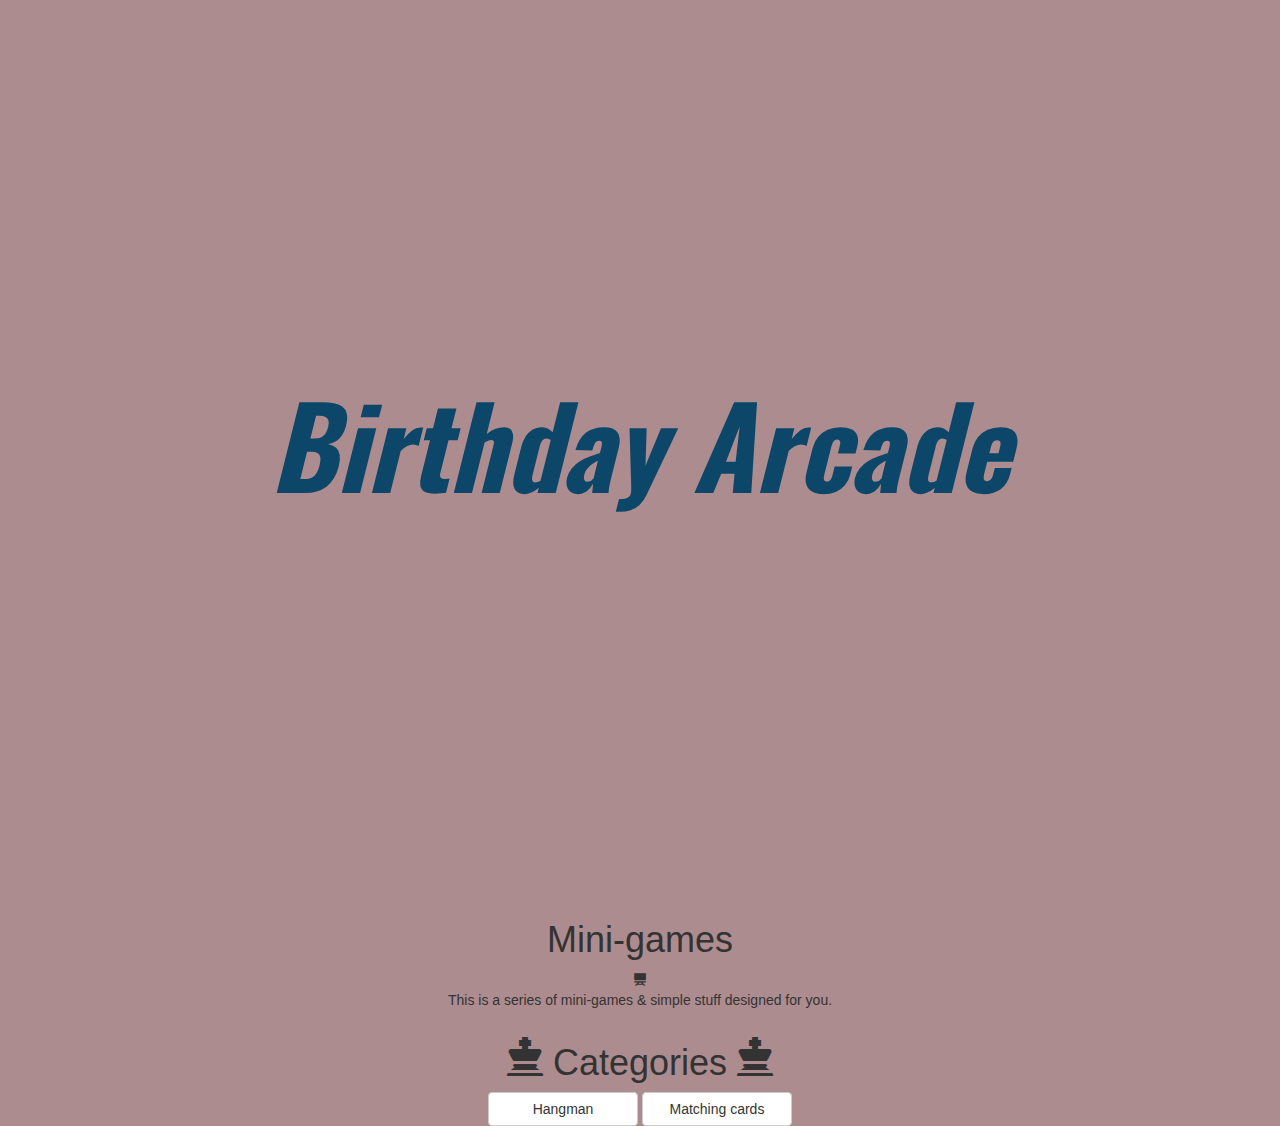
<file: index.html>
<!DOCTYPE html>
<html lang="en">
<head>
  <title>dd!</title>
  <meta charset="utf-8">
  <meta name="viewport" content="width=device-width, initial-scale=1, maximum-scale=1, shrink-to-fit=no">
  <link rel="stylesheet" href="http://maxcdn.bootstrapcdn.com/bootstrap/3.3.6/css/bootstrap.min.css">
  <link href="style.css" type="text/css" rel="stylesheet"/>
  <link rel="stylesheet" type="text/css" href="linkstyles.css" />
  <link href='https://fonts.googleapis.com/css?family=Open+Sans|Chewy|Lovers+Quarrel|Alegreya+Sans|Oswald:700|Syncopate' rel='stylesheet' type='text/css'>
  <script src="https://ajax.googleapis.com/ajax/libs/jquery/1.12.0/jquery.min.js"></script>
  <script src="http://maxcdn.bootstrapcdn.com/bootstrap/3.3.6/js/bootstrap.min.js"></script>
</head>
<body>
	
	
<!--FLIP TO KNOW IMAGE-->
	<!--<div class="container">-->
		<a name="hme"></a>
		<div class="row">
			<div class="col-md-12">
            <div class="grid__item color-8">
        <a class="link link--manko" href="#">Birthday Arcade<span>happy</span> <span>16</span></a>
      </div>
         </div>
      </div>
    </div>

	

<section id="wht"><a name="wht"></a>
	<div class="rows">                               
  		<div class="col-md-12">
			<h1>Mini-games</h1>
			<span class="glyphicon glyphicon-blackboard"></span>
			<p>This is a series of mini-games & simple stuff designed for you.<p>

		</div>
	</div>
</section>

<a name="cat"></a>
<section id="cat"><a name="Categories"></a>
	<div class="rows">
	
	<div class="col-md-12">
	<h1><span class="glyphicon glyphicon-king"></span> Categories
	<span class="glyphicon glyphicon-king"></span></h1>

	<!-- ADD CLASSES TO THIS NEW DIV WRAPPER -->
		<div class="btn-group-vertical btn-group-lg mobile-buttons">
			<a href="hangman/index4.html"><button type="button" class="btn btn-default">Hangman</button></a>
			<a href="matching/index.html"><button type="button" class="btn btn-default">Matching cards</button></a>
		</div>

	</div>
</div>
</section>

</body>
</html>
</file>
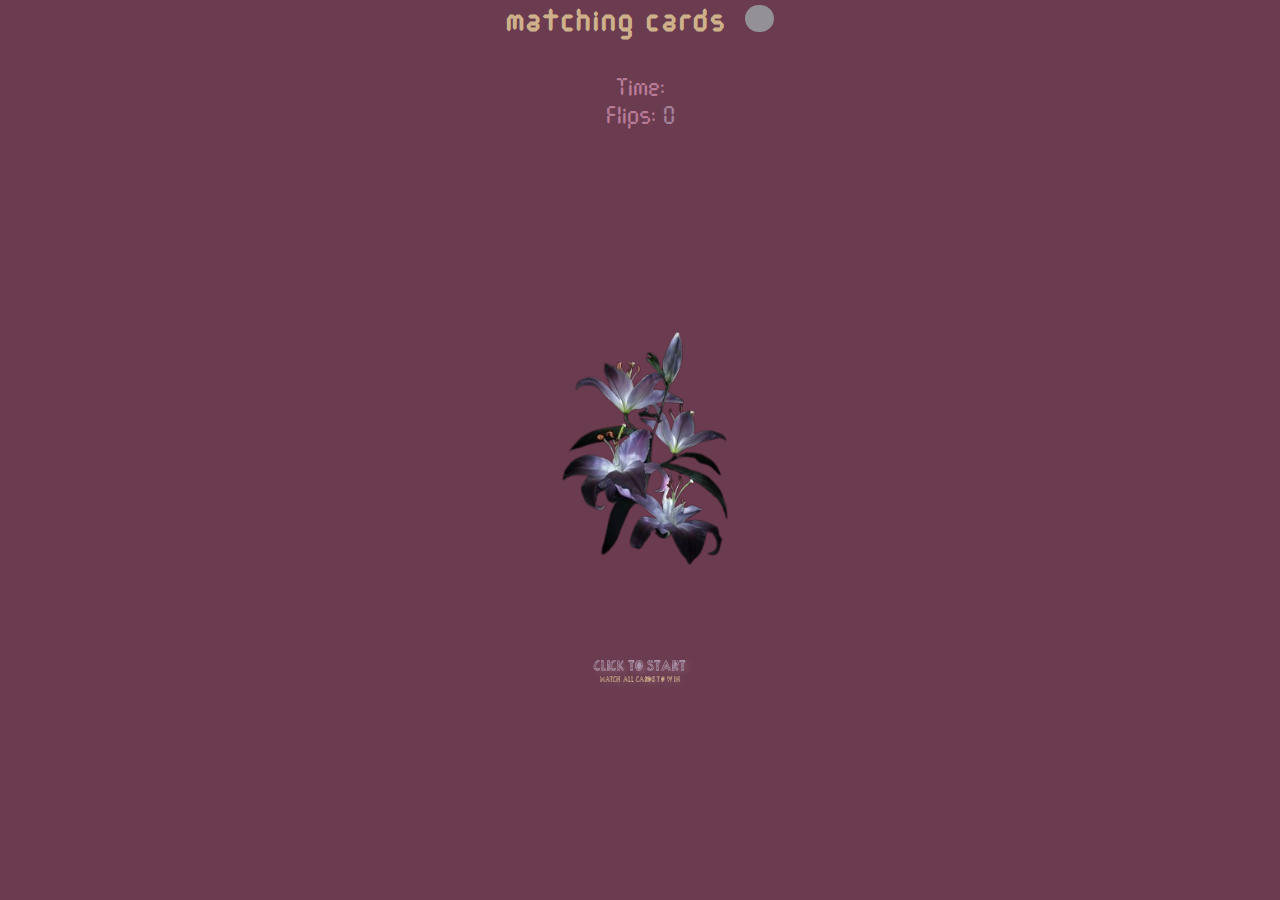
<file: matching/index.html>
<!DOCTYPE html>
<html lang="en">
   <head>
      <meta charset="UTF-8">
      <meta name="viewport" content="width=device-width, initial-scale=1.0">
      <meta http-equiv="X-UA-Compatible" content="ie=edge">
      <link rel="stylesheet" href="https://cdnjs.cloudflare.com/ajax/libs/font-awesome/6.0.0/css/all.min.css">
      <link rel="icon" type="image/png" sizes="32x32" href="assets/images/favicon-32x32.png">
      <link rel="icon" type="image/png" sizes="16x16" href="assets/images/favicon-16x16.png">
      <link rel="stylesheet" href="assets/css/style.css">
       
      <title>Memory Game</title>
   </head>
   <body >
      <!-- page header -->
      <header>
         <h1 class="page-header">matching cards <button id="soundToggler" onclick="soundIcon()"
            class="btn soundOn"></button></h1>
      </header>
      <!--Game start overlay  -->
      <div class="overlay-text visible">
         <img src="assets/images/flower.png"
            alt="JungleBook image" class="overlay-img"> Click to Start
         <span class="instruction-text">Match all cards to win</span>
      </div>
      <!-- GameOver overlay -->
      <div class="overlay-refresh" id="game-over-text">
         Game Over
         <div id="gameOverBtn" class="overlay-btn">
            <p>Play Again</p>
         </div>
      </div>
      <!-- Level Completion Pop-up -->
      <div id="level-up-popup" class="popup">
         <h2>Level Completed!</h2>
         <div id="star-container" class="stars-container"></div>
         <p id="rating-flips"></p>
         <p id="rating-time"></p>
         <button class="btn-primary" onclick="nextLevel()">Next Level</button>
      </div>
      <!-- Victory overlay -->
      <div class="overlay-refresh" id="victory-text">
         You Won
         <div id="victoryBtn" class="overlay-btn">
            <p>Play Again</p>
         </div>
      </div>
      <!-- Game Area -->
      
      <div class="game-container">
       
         <div class="game-info-container">
            <div class="game-info">
               Time: <span id="time-remaining" class="digital-ttf"></span>
            </div>

            <div class="game-info">
               Flips: <span id="flips" class="digital-ttf">0</span>
            </div>
         </div>
         <div class="card-container game-container"></div>
         
      </div>
   
      <!-- Script file -->
      <script src="assets/js/main.js" async></script>
   </body>
</html>
</file>
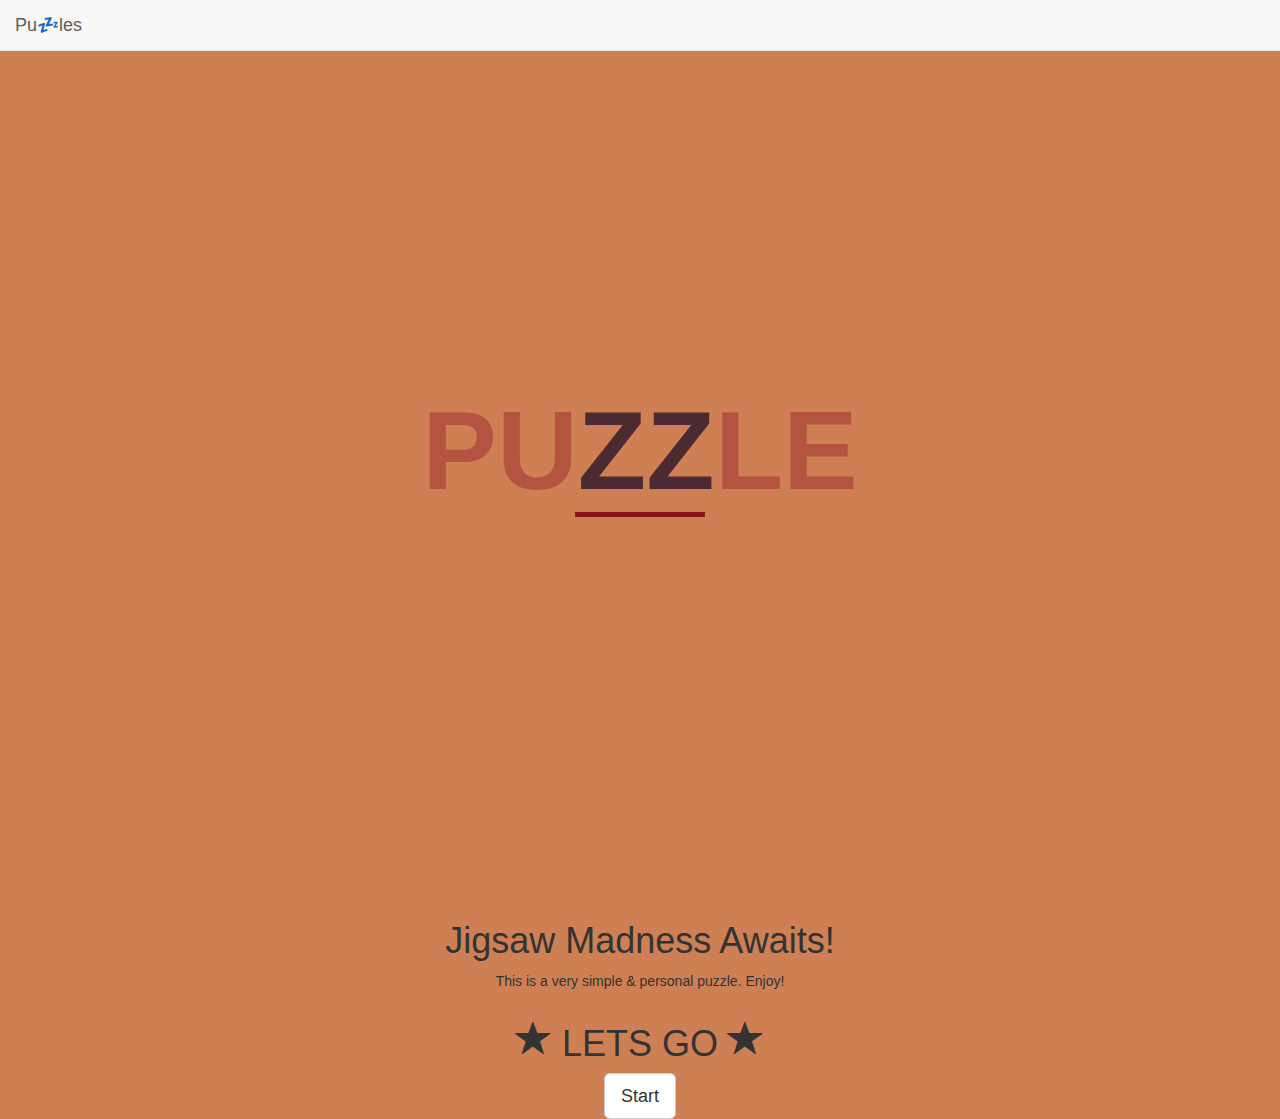
<file: Puzzles/index2.html>
<!DOCTYPE html>
<html lang="en">
<head>
  <title>Puzzle</title>
  <meta charset="utf-8">
  <meta name="viewport" content="width=device-width, initial-scale=1, maximum-scale=1">
  <link rel="stylesheet" href="http://maxcdn.bootstrapcdn.com/bootstrap/3.3.6/css/bootstrap.min.css">
  <link href="style.css" rel="stylesheet">
  <link rel="stylesheet" href="linkstyles.css">
  <link href='https://fonts.googleapis.com/css?family=Oswald:700' rel='stylesheet'>
  <script src="https://ajax.googleapis.com/ajax/libs/jquery/1.12.0/jquery.min.js"></script>
  <script src="http://maxcdn.bootstrapcdn.com/bootstrap/3.3.6/js/bootstrap.min.js"></script>
</head>
<body>

<!-- Navbar -->
<div class="row">
  <div class="col-xs-12">
    <nav class="navbar navbar-default navbar-fixed-top">
      
        <div class="navbar-header">
          <a class="navbar-brand" href="#hme">Pu💤les</a>
        </div>
      </div>
    </nav>
  </div>
</div>

<!-- Main Puzzle -->
<div class="row">
	<div class="col-xs-12 text-center">
	  <div class="grid__item color-3">
		<a class="link link--nukun" href="#">PU<span>zz</span>LE</a>
	  </div>
	</div>
  </div>

<!-- About Section -->
<!-- Add these mobile classes to existing elements -->
<section id="about" class="rows">
	<div class="row">
	  <div class="col-xs-12 text-center">
		<h1 class="mobile-heading">Jigsaw Madness Awaits!</h1>
		<p class="mobile-text">This is a very simple & personal puzzle. Enjoy!</p>
	  </div>
	</div>
  </section>
  
  <section id="start" class="rows">
	<div class="row">
	  <div class="col-xs-12 text-center">
		<h1 class="mobile-heading">
		  <span class="glyphicon glyphicon-star"></span> 
		  LETS GO 
		  <span class="glyphicon glyphicon-star"></span>
		</h1>
		<div class="button-container">
		  <a href="Puzzle/puzzle.html" class="mobile-button">
			<button type="button" class="btn btn-default btn-lg">Start</button>
		  </a>
		</div>
	  </div>
	</div>
  </section>

</body>
</html>
</file>
<file: style.css>
@media(min-width:768px) {
    .navbar-fixed-top {
        padding: 25px 0;
        -webkit-transition: padding .3s;
        -moz-transition: padding .3s;
        transition: padding .3s;
    }

    .navbar-fixed-top .navbar-brand {
        font-size: 2em;
        -webkit-transition: all .3s;
        -moz-transition: all .3s;
        transition: all .3s;
    }

    .navbar-fixed-top.navbar-shrink {
        padding: 10px 0;
    }

    .navbar-fixed-top.navbar-shrink .navbar-brand {
        font-size: 1.5em;
    }
}

.navbar {
    text-transform: uppercase;
    font-family: Montserrat,"Helvetica Neue",Helvetica,Arial,sans-serif;
    font-weight: 700;
}

.navbar a:focus {
    outline: 0;
}

.navbar .navbar-nav {
    letter-spacing: 1px;
}

.navbar .navbar-nav li a:focus {
    outline: 0;
}

.navbar-default,
.navbar-inverse {
    border: 0;
}


.rowd{
	background-color: #b48488;
}

.intro-message {
    position: relative;
    padding-top: 20%;
    padding-bottom: 20%;
    color:#ffffff;
}

.intro-message > h1 {
    margin: 0;
    text-shadow: 2px 2px 3px rgba(0,0,0,0.6);
    font-size: 5em;
    text-align: center;
    font-family: 'Alegreya Sans', sans-serif;
}

.intro-divider {
    width: 369px;
    border-top: 1px solid #f8f8f8;
    border-bottom: 1px solid rgba(0,0,0,0.2);
}

.intro-message > h3 {
    text-shadow: 2px 2px 3px rgba(0,0,0,0.6);
    text-align: center;
    font-family: 'Chewy',cursive;
}
.flip-container {
  -webkit-perspective: 1000;
  -moz-perspective: 1000;
  -o-perspective: 1000;
  perspective: 1000;

	border: 0px solid #ccc;
}

	.flip-container:hover .flipper,  
  .flip-container.hover .flipper {
		-webkit-transform: rotateY(180deg);
		-moz-transform: rotateY(180deg);
    -o-transform: rotateY(180deg);
		transform: rotateY(180deg);
	}

.flip-container, .front ,.back {
	width: 640px;
	height: 426px;
}
.flip-container, .frontq ,.backq {
	width: 640px;
	height: 426px;
}

.flipper {
	-webkit-transition: 0.8s;
	-webkit-transform-style: preserve-3d;

	-moz-transition: 0.8s;
	-moz-transform-style: preserve-3d;
  
  -o-transition: 0.8s;
	-o-transform-style: preserve-3d;

	transition: 0.8s;
	transform-style: preserve-3d;

	position: relative;
}

.back {
	-webkit-backface-visibility: hidden;
	-moz-backface-visibility: hidden;
  -o-backface-visibility: hidden;
	backface-visibility: hidden;

	position: absolute;
	top: 0;
	left: 0;
}
.backq {
	-webkit-backface-visibility: hidden;
	-moz-backface-visibility: hidden;
  -o-backface-visibility: hidden;
	backface-visibility: hidden;

	position: absolute;
	top: 0;
	left: 0;
}



.front,.back {
	-webkit-transform: rotateY(180deg);
	-moz-transform: rotateY(180deg);
  -o-transform: rotateY(180deg);
	transform: rotateY(180deg);

	background: #f8f8f8;
}
.backq {
	-webkit-transform: rotateY(180deg);
	-moz-transform: rotateY(180deg);
  -o-transform: rotateY(180deg);
	transform: rotateY(180deg);

	background: #f8f8f8;
}


.front .name {
	font-size: 2em;
	display: inline-block;
	background: rgba(0, 0, 0, 0.9);
	color: #f8f8f8;
	font-family: Courier;
	padding: 5px 10px;
	border-radius: 5px;
	bottom: 60px;
	left: 25%;
	position: absolute;
	text-shadow: 0.1em 0.1em 0.05em #333;

	-webkit-transform: rotate(-20deg);
	-moz-transform: rotate(-20deg);
  -o-transform: rotate(-20deg);
	transform: rotate(-20deg);
}


.back-title {
	font-weight: bold;
	color: #00304a;
	position: absolute;
	top: 180px;
	left: 0;
	right: 0;
	text-align: center;
	text-shadow: 0.1em 0.1em 0.05em #acd7e5;
	font-family: Courier;
	font-size: 2em;
}
.back-titles {
	font-weight: 100;
	color: #00304a;
	position: absolute;
	top: 220px;
	left: 0;
	right: 0;
	text-align: center;
	font-family: arial;
	font-size: 1em;
}


.back p {
	position: absolute;
	bottom: 40px;
	left: 0;
	right: 0;
	text-align: center;
	padding: 0 20px;
  font-family: arial;
  line-height: 2em;
}

.row{
	background-color: #ad8c8f;
	color: #000000;
}
.rows{
	text-align: center;
}
.col-sm-4{
	margin-left: 37px;
	margin-bottom: 10px;
}



@import url(http://fonts.googleapis.com/css?family=Montserrat);

:root {
  --white: whitesmoke;
  --orange: salmon;
  --teal: teal;
  --whiteTwo: rgba(245,245,245,0.8);
}

body
{
   background: #ad8c8f;
}

.butt
{
   text-align:center;
   margin-top:100px;
}

button
{
   width:150px;
   border:2px solid var(--white);
   background:transparent;
   border:2px solid var(--white);
   color:var(--white);
   font-family:'Montserrat', sans-serif;
   color: var(--white);
   font-size: 1em;
   font-weight: 400;
   line-height: 2.6em;
   transition: all 0.2s;
}

button:hover {
   background: var(--white);
   color: var(--teal);
   cursor: pointer;
}

button:focus
{
   outline:none;
}


a {
	outline: none;
	color: #dd3e62;
	text-decoration: none;
}

a:hover {
	color: #1e1a1b;
}

 a:focus {
 	outline: none;
 }


/* Grid */
.grid__item {
	height: calc(100vh - 40px);
	min-height: 460px;
	max-width: calc(100vw - 40px);
	background: #DDD;
	margin: 20px;
	padding: 100px 0;
	z-index: 1;
	position: relative;
	text-align: center;
	display: -webkit-flex;
	display: flex;
	-webkit-align-items: center;
	align-items: center;
	-webkit-justify-content: center;
	justify-content: center;
	-webkit-transform: translate3d(0,0,0); 
	transform: translate3d(0,0,0);
}

.grid__item p {
	font-size: 0.5em;
	font-weight: bold;
	color: #333333;
}

/* Background colors */

.color-8 { background: #ad8c8f ; }

/* ========= MOBILE FIXES ========= */
@media (max-width: 767px) {
	.navbar-brand { padding:15px!important; font-size:1.8em!important }
	.intro-message > h1 { font-size:2.5em!important; padding-top:30%!important }
	.grid__item { height:auto!important; min-height:300px!important; padding:20px 0!important }
	.link--manko { font-size:3em!important; line-height:1.2!important }
	.rows { padding:20px 15px!important }
  }
  
  .btn-block { min-width:200px; margin:10px auto; padding:15px }
  .section-padding { padding:30px 0 }
  html { overflow-x:hidden }
  
  @media (hover: none) {
	.link--manko:hover { color:#0c4769!important }
  }
</file>
<file: linkstyles.css>
/* General link styles */
.link {
	outline: none;
	text-decoration: none;
	position: relative;
	font-size: 8em;
	line-height: 1;
	color: #272727;
	display: inline-block;
}


/* Manko */
.link--manko {
	color: #0c4769;
	font-family: 'oswald', serif;
	font-weight: 900;
	font-style: italic;
	padding: 0.65em 0 0.8em;
	-webkit-transition: color 0.5s;
	transition: color 0.5s;
}

.link--manko:hover {
	color: #227094;
}

.link--manko::before,
.link--manko::after {
	content: '';
	position: absolute;
	border-width: 4px 0;
	border-style: solid;
	border-color: #807E7D;
	pointer-events: none;
	-webkit-transform: scale3d(0,1,1);
	transform: scale3d(0,1,1);
	-webkit-transition: -webkit-transform 0.4s;
	transition: transform 0.4s;
	-webkit-transition-timing-function: cubic-bezier(0.2,1,0.3,1);
	transition-timing-function: cubic-bezier(0.2,1,0.3,1);
}

.link--manko::before {
	width: 50%;
	left: 25%;
	height: 80%;
	top: 10%;
}

.link--manko::after {
	width: 30%;
	left: 35%;
	height: 100%;
	top: 0;
}

.link--manko:hover::before,
.link--manko:hover::after {
	-webkit-transform: scale3d(1,1,1);
	transform: scale3d(1,1,1);
}

.link--manko span {
	color: #18719b;
	font-weight: 400;
	position: absolute;
	font-size: 0.2em;
	left: 0;
	width: 100%;
	opacity: 0;
	pointer-events: none;
	-webkit-transition: opacity 0.5s, -webkit-transform 0.5s;
	transition: opacity 0.5s, transform 0.5s;
}

.link--manko span:first-of-type {
	bottom: 100%;
	margin-bottom: 15px;
	-webkit-transform: scale3d(0.8,0.8,1) translate3d(0,10px,0);
	transform: scale3d(0.8,0.8,1) translate3d(0,10px,0);
}

.link--manko span:last-of-type {
	top: 100%;
	margin-top: 10px;
	-webkit-transform: scale3d(0.8,0.8,1) translate3d(0,-10px,0);
	transform: scale3d(0.8,0.8,1) translate3d(0,-10px,0);
}

.link--manko:hover span {
	opacity: 1;
	-webkit-transform: translate3d(0,0,0);
	transform: translate3d(0,0,0);
}

.link--manko:hover span:first-of-type {
	-webkit-transition-delay: 0.15s;
	transition-delay: 0.15s;
}

.link--manko:hover span:last-of-type {
	-webkit-transition-delay: 0.20s;
	transition-delay: 0.20s;
}
/* ========= MOBILE OVERRIDES ========= */
@media (max-width: 767px) {
	.link--manko { font-size:4em!important; padding:0.4em 0!important }
	.link--manko span { font-size:0.25em!important; display:none }
	.link--manko::before, .link--manko::after { border-width:2px 0 }
  }
  
  .link--manko:active { color:#227094!important }
</file>
<file: matching/assets/css/style.css>
@font-face {
	font-family: "Egyptian Nights";
	src: url("../fonts/EgyptianNights-yAOV.ttf") format("truetype");
}

@font-face {
	font-family: "DJB Get Digital";
	src: url("../fonts/DJB\ Get\ Digital.ttf");
}

*,
*::before,
*::after {
	box-sizing: border-box;
	margin: 0;
}

body {
	margin: 0;
	background-color: rgb(107, 59, 79);
	height: 100vh;
	width: 100%;
	
	background-size: cover;
	background-position: center;
	background-repeat: no-repeat;
	}
.page-header {
	color: #ceb18b;
	font-family: "DJB Get Digital";
	text-align: center;
	font-size: 3.5em;
	letter-spacing: 0.1em;
}


/* --Sound Toggler */

.btn {
	border: none;
	border-radius: 50px;
	background-color: #939097;
	margin-top: 5px;
	background-position: center;
	background-repeat: no-repeat;
	background-size: cover;
	height: 2em;
	width: 2.2em;
	margin-left: .5em;
	cursor: pointer;
}

.btn:hover {
	background-color: #7c7a80;
}

.soundOn {
	background-image: url("https://res.cloudinary.com/ktm28/image/upload/c_scale,w_28/v1588692544/Jungle_book/unmute-icon.png");
}

.soundOff {
	background-image: url("https://res.cloudinary.com/ktm28/image/upload/c_scale,h_32,w_28/v1588692539/Jungle_book/mute-icon.png");
}


/* --Game Area-- */

.game-info-container {
	grid-column: 1 / -1;
	display: flex;
	justify-content: space-between;
	/* Removed invalid HTML tag */
}

.game-container {
	display: grid;
	grid-template-columns: repeat(4, auto);
	gap: 10px;
	margin-top: 25px;
	justify-content: center;
	perspective: 1000px;

}

.game-info {
	color: #b87b97;
	font-size: 2em;
	font-family: "DJB Get Digital", sans-serif;
}

.digital-ttf {
	font-family: "DJB Get Digital", sans-serif;
	color: #a18099;
}


/* --Overlays-- */

.overlay-text {
	display: none;
	color: #aa93aa;
	
	position: fixed;
	top: 0;
	right: 0;
	bottom: 0;
	left: 0;
	justify-content: center;
	align-items: center;
	z-index: 100;
	text-shadow: 3px 3px 6px rgba(243, 231, 231, 0.24);
	cursor: pointer;
	font-family: "Egyptian Nights", sans-serif;
}

.overlay-refresh {
	display: none;
	position: fixed;
	top: 0;
	right: 0;
	bottom: 0;
	left: 0;
	justify-content: center;
	align-items: center;
	z-index: 100;
	font-family: "Egyptian Nights", sans-serif;
	color: #aa93aa;
}

.overlay-text-small {
	font-size: 1em;
	font-family: "Egyptian Nights", sans-serif;
}

.instruction-text {
	color: #ceb18b;
	font-size: 0.5em;
}

.overlay-img {
	position: relative;
	width: 30%;
	animation: tiger 500ms forwards;
	animation-timing-function: ease-in;
}

@keyframes tiger {
	from {
		width: 0%;
	}
	to {
		width: 30%;
	}
}

.overlay-text.visible {
	display: flex;
	flex-direction: column;
	animation: overlay-grow 600ms forwards;
}

.overlay-refresh.visible {
	display: flex;
	flex-direction: column;
	animation: overlay-grow 600ms forwards;
}

@keyframes overlay-grow {
	from {
		background-color: #240a17;
		font-size: 0;
	}
	to {
		background-color: #240a17;
		font-size: 4em;
	}
}


/* --Overlay btn-- */

.overlay-btn {
	position: relative;
	display: inline-block;
	font-size: 22px;
	padding: 20px 60px;
	margin: 20px 10px 10px;
	border-radius: 6px;
	text-align: center;
	transition: top .01s linear;
	text-shadow: 0 1px 0 rgba(0, 0, 0, 0.15);
	background-color: #c1b0ce;
	box-shadow: 0 0 0 1px #4e464e inset, 0 0 0 2px #4e464e inset, 0 8px 0 0 rgba(36, 39, 43, 0.637), 0 8px 0 1px rgba(75, 73, 73, 0.4), 0 8px 8px 1px rgba(97, 96, 96, 0.5);
	cursor: pointer;
}

.overlay-btn:hover {
	background-color: #333832;
}

.overlay-btn:active {
	top: 9px;
	box-shadow: 0 0 0 1px #9a64a1 inset, 0 0 0 2px rgba(255, 255, 255, 0.233) inset, 0 0 0 1px rgba(0, 0, 0, 0.4);
}

.overlay-btn p {
	font-family: "DJB Get Digital", sans-serif;
	text-align: center;
	font-size: 30px;
	text-transform: uppercase;
	color: #756c86;
	user-select: none;
}


/* --Cards-- */

.card {
	position: relative;
	height: 7em;
	width: 7em;
	transition: transform 1000ms ease-in-out;
	cursor: pointer;
}

.card-face {
	height: 100%;
	width: 100%;
	display: flex;
	justify-content: center;
	align-items: center;
	overflow: hidden;
	background: rgb(206, 201, 188);
	position: absolute;
	backface-visibility: hidden;
	-moz-backface-visibility: hidden;
	-o-backface-visibility: hidden;
	-webkit-backface-visibility: hidden;
	transition: transform 500ms ease-in-out;
	-webkit-transform-style: preserve-3d;
	transform-style: preserve-3d;
	border-radius: 12px;
	border-style: solid;
}

.card-back {
	transform: rotateY(0);
	-moz-transform: rotateY(0);
	-o-transform: rotateY(-0);
	-ms-transform: rotateY(0);
	-webkit-transform: rotateY(0);
}

.card.visible .card-back {
	transform: rotateY(180deg);
	-ms-transform: rotateY(180deg);
	-webkit-transform: rotateY(180deg);
	-moz-transform: rotateY(180deg);
}

.card-front {
	transform: rotateY(-180deg);
	-moz-transform: rotateY(-180deg);
	-o-transform: rotateY(-180deg);
	-ms-transform: rotateY(-180deg);
	-webkit-transform: rotateY(-180deg);
}

.card.visible .card-front {
	transform: rotateY(0);
	-moz-transform: rotateY(0);
	-o-transform: rotateY(-0);
	-ms-transform: rotateY(0);
	-webkit-transform: rotateY(0);
}

.card-img {
	max-width: 7em;
	max-height: 7em;
}
.popup {
    position: fixed;
    top: 50%;
    left: 50%;
    transform: translate(-50%, -50%);
    background: rgb(192, 222, 228);
    padding: 20px;
    border-radius: 10px;
    box-shadow: 0 4px 10px rgba(0, 0, 0, 0.3);
    text-align: center;
    display: none; /* Hidden by default */
    z-index: 1000;
}

.popup.active {
    display: block; /* Shows pop-up */
}

.stars-container {
    display: flex;
    justify-content: center;
    gap: 5px;
}

.star {
    font-size: 2rem;
    color: gray;
}

.star.filled {
    color: rgb(255, 208, 0);
}


#rating-flips,
#rating-time {
    font-size: 18px;
    margin: 5px 0;
    font-weight: bold;
}

.btn-primary {
    background: #47706e;
    color: white;
    border: none;
    padding: 10px 15px;
    font-size: 16px;
    cursor: pointer;
    border-radius: 5px;
    transition: background 0.3s ease-in-out;
}

.btn-primary:hover {
    background: #171e25;
}

/* --media queries-- */
root {
	--columns: 3;
	--rows: 4;
	}
	
	/* Default game container */
	.game-container {
	display: grid;
	grid-template-columns: repeat(var(--columns), auto); /* Dynamic columns */
	gap: 8px;
	justify-content: center;
	align-items: center;
	width: 100%;
	max-height: 75vh; /* Prevent excessive height */
	padding: 10px;
	}
	
	/* Ensure the cards adjust dynamically */
	

	/* Default card size for Levels 1 & 2 */
	.card {
	width: 7em;
	height: 7em;
	max-width: 110px;
	max-height: 110px;
	}
	
	/* Slightly smaller cards for Levels 3+ to prevent overflow */
	.level-3 .card,
	.level-4 .card {
	width: 5.5em;
	height: 5.5em;
	max-width: 95px;
	max-height: 95px;
	}
	
	/* Mobile adjustments */
	@media (max-width: 600px) {
	:root {
	--columns: 3;
	--rows: 4;
	}
	.card {
	max-width: 90px;
	max-height: 90px;
	}
	}
	
	/* Increase grid size for higher levels */
	.level-2 { --columns: 4; --rows: 4; }
	.level-3 { --columns: 4; --rows: 4; }
	.level-4 { --columns: 4; --rows: 5; }

html, body {
    overflow: hidden; /* Prevents scrolling */
    height: 100vh; /* Ensures full viewport height */
    margin: 0;
}

    .game-info-container {
        display: flex;
        flex-direction: column;
        align-items: center;
        justify-content: center;
        width: 100%;
        position: relative;
        bottom: 0;
        padding-bottom: 10px;
    }

   
	.game-info {
	
		text-align: center;
		font-size: 1.5em;
		display: block;
	}
	
	.page-header {
	
		font-family: "DJB Get Digital", sans-serif;
		text-align: center;
		letter-spacing: 0.1em;
		font-size: 1.8em;
	}
</file>
<file: Puzzles/style.css>
/* Original styles remain intact */
body {
	background: #ce8054;
  }
  
  .grid__item {
	height: calc(100vh - 40px);
	min-height: 460px;
	max-width: calc(100vw - 40px);
	background: #ce8054;
	margin: 20px;
	padding: 100px 0;
	position: relative;
	text-align: center;
	display: flex;
	align-items: center;
	justify-content: center;
  }
  
  /* Mobile fixes */
@media (max-width: 767px) {
    /* Reduce font size and layout to fit everything */
    html, body {
        height: 100vh !important;
        overflow: hidden !important;  /* Prevent scrolling */
        display: flex !important;
        flex-direction: column !important;
        justify-content: flex-start !important; /* Align everything at the top */
        margin: 0 !important;
        padding: 0 !important;
        font-size: 0.9em !important; /* Reduce the base font size */
    }

    /* Navbar styling */
    .navbar {
        min-height: 35px !important;
        padding: 5px !important;
    }

    .navbar-brand {
        padding: 5px !important;
        font-size: 1.4em !important; /* Reduced font size */
        color: #ffedb5 !important;
        font-weight: bold !important;
    }

    /* Grid item adjustment for fitting in smaller screens */
    .grid__item {
        display: flex !important;
        flex-direction: column !important;
        align-items: center !important;
        justify-content: center !important;
        text-align: center !important;
        height: 25vh !important;  /* Smaller height */
        padding: 5px 0 !important;
        min-height: unset !important;
        margin: 5px auto !important;
    }

    /* Rows adjusted */
    .rows {
        display: flex !important;
        flex-direction: column !important;
        align-items: center !important;
        text-align: center !important;
        justify-content: center !important;
        height: 25vh !important; /* Smaller height */
        padding: 5px !important;
    }

    /* Button container */
    .button-container {
        display: flex !important;
        justify-content: center !important;
        align-items: center !important;
        width: 100% !important;
        margin-top: 10px !important; /* Adjusted space above button */
    }

    /* Larger buttons but not overwhelming */
    .btn-lg {
        max-width: 180px !important;  /* Reduced width */
        padding: 12px !important; /* More compact padding */
        font-size: 1.2em !important; /* Reduced font size */
    }

    /* Adjust heading size */
    h1 {
        font-size: 1.8em !important;  /* Smaller heading */
        margin: 8px 0 !important; /* Reduced margin */
    }

    /* Optional: Reduce the size of any icons, too */
    .glyphicon-star {
        font-size: 0.6em !important;
        margin: 0 4px !important;
    }
}
</file>
<file: Puzzles/linkstyles.css>
/* General link styles */
.link {
	outline: none;
	text-decoration: none;
	position: relative;
	font-size: 8em;
	line-height: 1;
	color: #6f3637;
	display: inline-block;
  }
  
  /* Nukun */
  .link--nukun {
	color: #b35340;
	font-weight: 900;
	text-transform: uppercase;
	overflow: hidden;
	padding: 10px 0;
	transition: color 0.3s;
  }
  
  .link--nukun:hover {
	color: #4b2b31;
  }
  
  .link--nukun::before,
  .link--nukun::after {
	content: '';
	position: absolute;
	width: 30%;
	height: 5px;
	background: #8a1414;
	bottom: 0;
	left: 35%;
	transition: transform 0.5s;
  }
  
  .link--nukun::after {
	background: #dea450;
	transform: translate3d(-300%,0,0) scale3d(0,1,1);
  }
  
  .link--nukun:hover::before {
	transform: translate3d(300%,0,0) scale3d(0,1,1);
  }
  
  .link--nukun:hover::after {
	transform: translate3d(0,0,0) scale3d(1,1,1);
  }
  
  .link--nukun span {
	color: #4b2b31;
	display: inline-block;
	position: relative;
	transition: transform 0.5s, color 0.5s;
  }
  
  .link--nukun:hover span {
	color: #a23334;
	transform: perspective(1000px) rotate3d(0,1,0,180deg);
  }
  
  /* Mobile fixes */
  @media (max-width: 767px) {
	.link {
	  font-size: 4.5em !important;
	  line-height: 1.2 !important;
	}
	.link--nukun {
		margin-top: 15vh !important;
		display: block !important;
		-webkit-transform-style: preserve-3d;
		transform-style: preserve-3d;
		-webkit-perspective: 1000px;
		perspective: 1000px;
	  }
	.link--nukun span {
	  font-size: 0.5em !important;
	  vertical-align: middle;
	  backface-visibility: visible !important;
	  -webkit-transform: translateZ(0);
    transform: translateZ(0);
	transition: transform 0.6s cubic-bezier(0.4, 0, 0.2, 1) !important;
    transform-origin: center center;
    backface-visibility: visible;
    -webkit-backface-visibility: visible;
	}

	.link--nukun:active span,
	.link--nukun:hover span {
	  transform: rotateY(180deg) translateZ(1px) !important;
	  -webkit-transform: rotateY(180deg) translateZ(1px) !important;
	}
	
	.link--nukun::before,
	.link--nukun::after {
	  width: 40% !important;
	  left: 30% !important;
	  height: 3px !important;
	}

	
	  
	  .link--nukun:hover span {
		-webkit-transform: rotateY(180deg) !important;
		transform: rotateY(180deg) !important;
		perspective: 500px !important;
	  }
	  
  }
</file>
